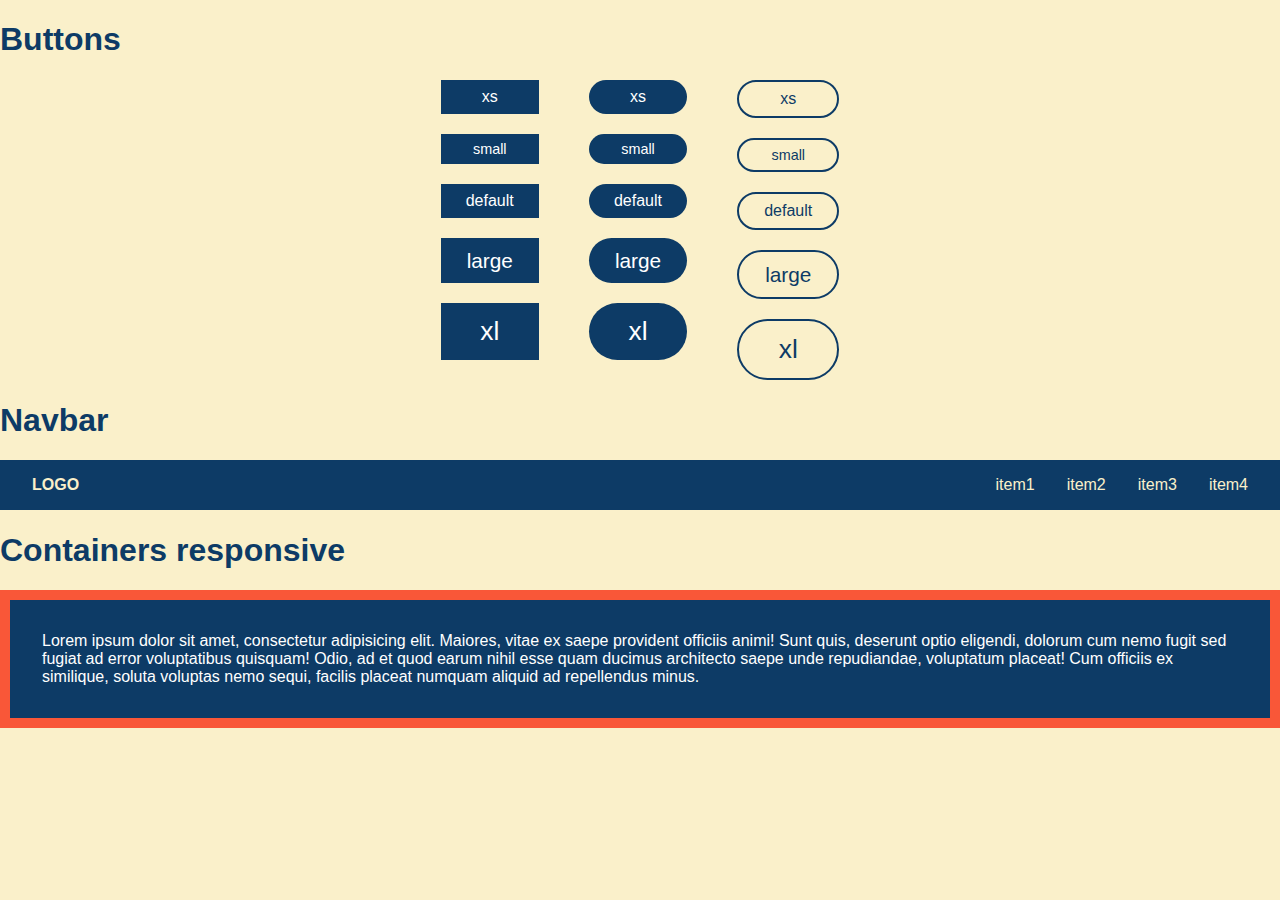
<file: index.html>
<!DOCTYPE html>
<html lang="en">
  <head>
    <title>Home</title>
    <meta charset="UTF-8" />
    <meta name="viewport" content="width=device-width" />
    <!--
      Need a visual blank slate?
      Remove all code in `styles.css`!
    -->

    <link rel="stylesheet" href="main.css" />
    <link rel="stylesheet" href="buttons.css" />
    <link rel="stylesheet" href="navbar.css" />
    <link rel="stylesheet" href="container.css" />
  </head>
  <body>
    <!-- Scaling Buttons with CSS custom propierties, this articule was written by Kevin Powell -->
    <h1>Buttons</h1>
    <div class="main_container">
      <div class="container">
        <button class="btn btn-xs">xs</button>
        <button class="btn btn-sm">small</button>
        <button class="btn">default</button>
        <button class="btn btn-lg">large</button>
        <button class="btn btn-xl">xl</button>
      </div>
      <div class="container">
        <button class="btn btn-xs radius">xs</button>
        <button class="btn btn-sm radius">small</button>
        <button class="btn radius">default</button>
        <button class="btn btn-lg radius">large</button>
        <button class="btn btn-xl radius">xl</button>
      </div>
      <div class="container">
        <button class="btn btn-xs radius outline">xs</button>
        <button class="btn btn-sm radius outline">small</button>
        <button class="btn radius outline">default</button>
        <button class="btn btn-lg radius outline">large</button>
        <button class="btn btn-xl radius outline">xl</button>
      </div>
    </div>
    <h1>Navbar</h1>
    <div class="container_nav">
      <nav>
        <p class="logo">LOGO</p>
        <ul class="flex">
          <li>
            <a href="#">item1</a>
          </li>
          <li>
            <a href="#">item2</a>
          </li>
          <li>
            <a href="#">item3</a>
          </li>
          <li>
            <a href="#">item4</a>
          </li>
        </ul>
        <div class="mobile-nav-toggle">
          <div class="line"></div>
          <div class="line"></div>
          <div class="line"></div>
        </div>
      </nav>
    </div>
    <!-- EXAMPLE CONTAINER -->
    <h1>Containers responsive</h1>
    <div class="parent">
      <div class="child">
        Lorem ipsum dolor sit amet, consectetur adipisicing elit. Maiores, vitae
        ex saepe provident officiis animi! Sunt quis, deserunt optio eligendi,
        dolorum cum nemo fugit sed fugiat ad error voluptatibus quisquam! Odio,
        ad et quod earum nihil esse quam ducimus architecto saepe unde
        repudiandae, voluptatum placeat! Cum officiis ex similique, soluta
        voluptas nemo sequi, facilis placeat numquam aliquid ad repellendus
        minus.
      </div>
    </div>
  </body>
</html>
</file>
<file: main.css>
:root {
  --optionColor1: #0d3b66;
  --optionColor2: #faf0ca;
  --optionColor3: #f4d35e;
  --optionColor4: #ee964b;
  --optionColor5: #f95738;
}

* {
  box-sizing: border-box;
}

body {
  margin: 0;
  padding: 0;
  font-family: Verdana, Geneva, Tahoma, sans-serif;
  color: var(--optionColor1);
  background-color: var(--optionColor2);
}
button {
  cursor: pointer;
  text-decoration: none;
  border: 0;
}
/* Remove list styles on ul */
ul {
  list-style: none;
}
/* Remove text-decoration styles on a  */
a {
  text-decoration: none;
  color: var(--optionColor2);
}
p {
  font-size: 1rem;
  font-weight: bold;
  color: var(--optionColor2);
}
.hidden {
  display: none;
}
</file>
<file: buttons.css>
.main_container {
  display: flex;
  justify-content: center;
  gap: 50px;
}
.container {
  display: flex;
  flex-direction: column;
  gap: 20px;
}
.btn {
  /* Using calc to append 'rem' to a unitless custom property*/
  font-size: calc(var(--scale) * 1rem);
  padding: 0.5em 1.25em;
  background-color: var(--optionColor1);
  color: white;
  /* rest of the style */
}

.btn-xs {
  -scale: 0.75;
}

.btn-sm {
  --scale: 0.9;
}

.btn-lg {
  --scale: 1.3;
}

.btn-xl {
  --scale: 1.65;
}

.radius {
  border-radius: 2em;
}
.outline {
  background-color: transparent;
  border: 2px solid var(--optionColor1);
  color: var(--optionColor1);
}
</file>
<file: navbar.css>
/* <----- MARK: NAVBAR SECTION -----> */
nav {
  background-color: var(--optionColor1);
  display: flex;
  align-items: center;
  justify-content: space-between;
  padding-inline: 2em;
  font-size: 1em;
}
.flex {
  display: flex;
  gap: var(--gap, 2rem);
}

@media (max-width: 35em) {
  li a {
    display: none;
  }
  /*
  nav {
    flex-direction: column;
    position: relative;
    inset: 0 0 0 0;
    background-color: var(--optionColor5);
    padding: 3rem;
    z-index: 1000;
  }
  .flex {
    flex-direction: column;
    padding: 0;
  }
  .logo {
    display: none;
  }*/
}

.mobile-nav-toggle {
  display: none;
  position: absolute;
  top: 2rem;
  right: 2rem;
  z-index: 9999;
  cursor: pointer;
}
.line {
  width: 1.5rem;
  height: 0.3rem;
  border: 0;
  background-color: white;
  margin-bottom: 0.2em;
}
</file>
<file: container.css>
@import url('main.css');

/* RESPONSIVE LAYOUT */
/* MARK: LESSON using percentages and avoiding height */
.parent {
  background-color: var(--optionColor5);
  padding: 10px;

  /* DEFAULT VALUE
  width: 100%;

  Examples for diferent size of your container: 
  width: 90%;
  width: 80%;
  width: 50%;
  width: 20%;
  */
}
.child {
  background-color: var(--optionColor1);
  color: white;
  padding: 2em;
}
</file>
